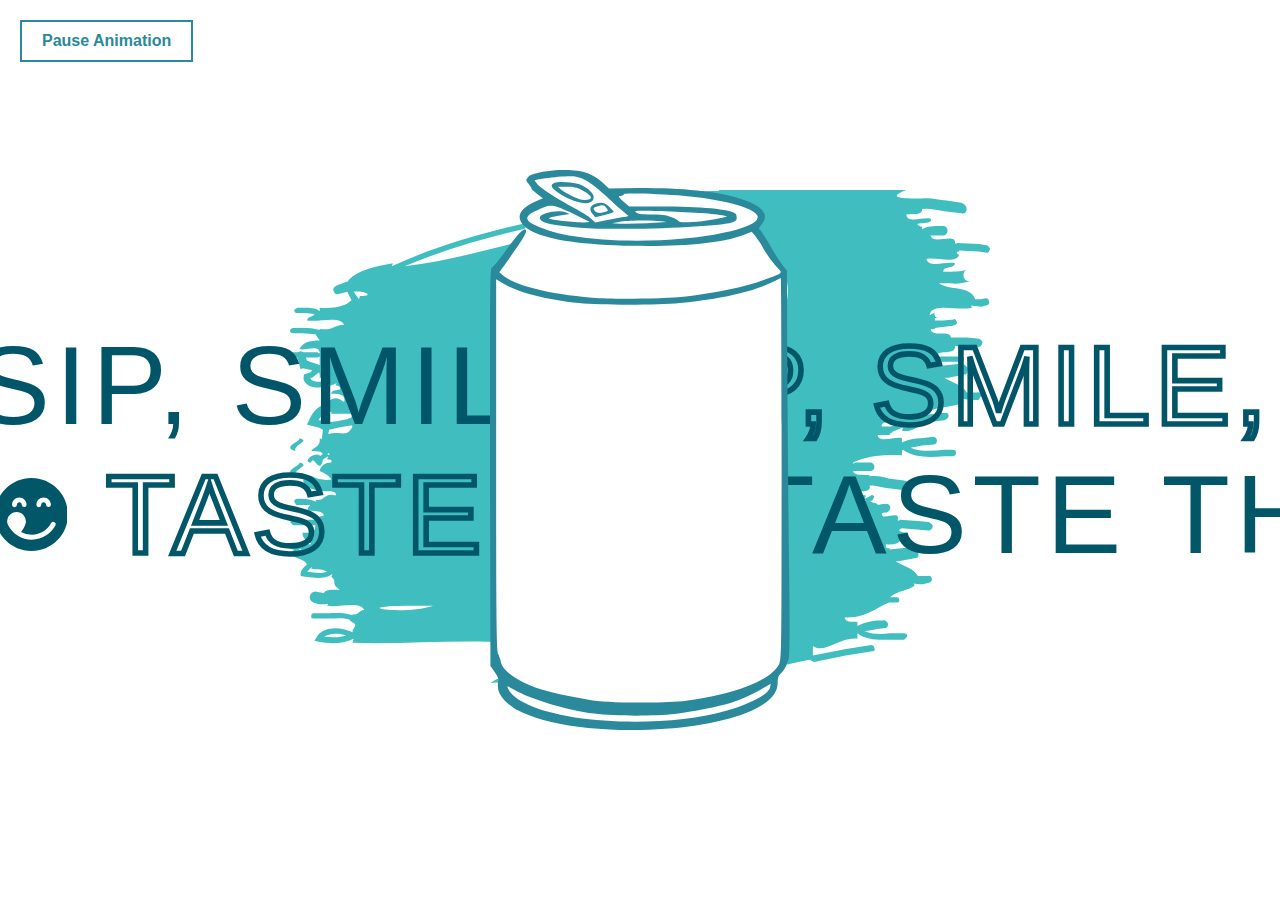
<file: Card-1/index.html>
<!DOCTYPE html>
<html lang="en">
<head>
    <meta charset="UTF-8">
    <meta name="viewport" content="width=device-width, initial-scale=1.0">
    <title>Document</title>
    <link rel="stylesheet" href="style.css">
</head>
<body>
    <button id='pause' aria-pressed="false">Pause Animation</button>

<svg id='filters' aria-hidden='true' width='10000' height='10000' style='position:fixed'>
  <defs>
    <filter id="duplicate" color-interpolation-filters="sRGB" x="0" y="0" width="600%" height="100%" primitiveUnits='objectBoundingBox'>
      <feColorMatrix values='0 0 0 0 0.005 0 0 0 0 0.337 0 0 0 0 0.408 1 0 0 0 0' />
      <feTile width='1'></feTile>
      <feTile></feTile>
    </filter>
    <filter id='marquee-left' x="0" y="0" width="600%" height="100%" primitiveUnits='objectBoundingBox'>
      <feOffset dx='0'>
        <animate
          attributeName="dx"
          to='-1'
          dur="15s"
          repeatCount="indefinite" />
      </feOffset>
    </filter>
    <filter id='marquee-right' x="0" y="0" width="600%" height="100%" primitiveUnits='objectBoundingBox'>
      <feOffset dx='-1'>
        <animate
          attributeName="dx"
          to='0'
          dur="15s"
          repeatCount="indefinite" />
      </feOffset>
    </filter>
  </defs>
</svg>

<div class='wrapper'>
  <div class='left'>
    <div class='marquee'>
      <div class='marquee--inner'>
        <p style='filter: url(#duplicate) url(#marquee-left);'>Sip, smile, repeat</p>
      </div>
    </div>
    <div class='marquee'>
      <div class='marquee--inner'>
        <p class='outline' style='filter: url(#duplicate) url(#marquee-right);'>Taste the sparkle</p>
      </div>
    </div>
  </div>
  <div class='right'>
    <div class='marquee'>
      <div class='marquee--inner'>
        <p class='outline' style='filter: url(#duplicate) url(#marquee-left);'>Sip, smile, repeat</p>
      </div>
    </div>
    <div class='marquee'>
      <div class='marquee--inner'>
        <p style='filter: url(#duplicate) url(#marquee-right);'>Taste the sparkle</p>
      </div>
    </div>
  </div>
  
  <svg role='img' class='can' xmlns="http://www.w3.org/2000/svg" viewBox="0 0 681 1271">
    <path d="M669 1062c8 22 3 48-14 66a74 74 0 0 1-2 38c-7 30-42 38-66 49-12 5-23 11-35 15-26 11-56 16-85 16-9 11-23 8-36 8l-22 1h-11c-32 17-70 10-104 3-14 4-22 3-36 2h15v1l-9 1-8-1c-16-3-35-8-51-10-8-1-27-2-35-4-14-4-27-12-41-13-28 0-65-1-85-24-7-8-12-21-15-31-3-12-4-27-4-39-3-13-12-23-14-37-3-27 0-54 2-81l1-25c-2-8-4-16-4-25V278l1-9c-2-18 4-35 15-48 2-10 12-19 18-26 7-18 15-36 31-47 0-7 2-14 7-19-2-5-4-13-4-18 1-6 5-11 10-15 14-10 33-13 49-20a21119 21119 0 0 0-19-18c-22-4-25-45 0-49l39-1c19 1 40 1 58 7 15 5 27 11 40 18l19 15 7 8c13-10 30-7 45-7 14-1 28-3 42 1 11-2 21-1 32 0l46 1c26 1 55-1 79 11-11-6 25 9 38 13 15-1 32 2 41 15 8 10 3 23-2 33-1 2-3 5-6 6 15 10 19 25 25 40 11 9 17 17 20 30 4 6 8 9 11 15 18 16 25 41 24 64-1 19-4 26-7 44-2 20 1 40 1 60v667l-1 13Zm-346 184c7 6 14 9 22 13h3v-1l-2-1-5-2-18-9Zm-116 5h5-5ZM14 1018v-3 3Zm223 237h-1 1Zm27 1-9 1h-3l12-1Z" style="fill:#fff"/>
    <path d="M120 4c-22 5-30 7-34 13-5 6-5 7 2 15 4 5 7 10 7 12l13 11 12 9-18 8c-45 20-46 47-5 68 39 19 115 30 228 32 116 2 198-6 249-24l20-8 7 8 14 20c9 18 23 38 36 52 14 14 15 13-22 27-39 16-112 32-184 40-46 5-164 7-213 3-98-8-179-28-204-52l-7-6 22-30c33-47 42-62 38-66-5-4-18 9-50 54-13 17-25 31-27 32-4 1-4 57-4 453l1 451 10 14c7 10 9 16 8 21-4 14 1 29 14 43 39 41 148 67 289 67 142 0 265-27 311-68 15-14 20-25 20-41 0-10 2-15 8-20 4-4 9-11 11-16l6-16c2-5 3-66 1-195a71305 71305 0 0 1-5-688c-3 0-29-38-41-61l-18-28c-6-5-6-5 1-14 20-23 3-43-48-59-54-17-130-24-230-24l-68 1-14-13C232 8 215 2 179 0c-22-1-39 1-59 4m97 19c11 6 27 18 44 34a589 589 0 0 0 53 47c0 1-8 3-18 4l-38 7-19 4-10-9c-6-5-22-15-37-23-42-23-78-46-85-55l-6-9 10-2c31-5 45-6 65-7 19 0 25 1 41 9m-70 6c-12 5-9 12 13 26 20 13 51 23 62 20 11-2 16-11 12-19-5-9-21-21-33-24-17-5-46-6-54-3m59 15c27 14 31 23 9 24-10 1-38-12-54-24l-7-6h20c15 0 24 2 32 6m237 15c90 8 162 28 165 47 2 12-25 25-76 36-90 21-247 25-345 8-43-7-91-24-100-35-6-7-1-14 19-23 30-15 34-15 74 3l41 20c7 3 6 3-7 4-22 0-78-6-80-9-2-1 8-4 22-6l25-4-10-4c-17-7-58 2-58 12 0 12 25 18 92 23 82 7 308-1 344-12 9-3 11-5 11-10 0-4-1-9-3-10-12-10-78-16-172-16h-69l-14-12c-11-10-12-12-6-12 3 0 7-2 8-4 3-3 78-1 139 4M241 76c-14 4-17 13-8 24l6 7 21-5c12-3 21-6 21-8l-11-11c-10-9-16-10-29-7m23 10c5 6 5 6-2 9-12 4-21 3-25-3-3-5-3-6 6-9 14-4 16-4 21 3m224 12c20 2 40 4 45 6 7 2 6 2-9 5-39 9-96 13-96 7 0-1-7-6-16-9-13-5-24-6-46-6s-31-1-35-5c-5-4 0-4 57-3l100 5m-87 20a981 981 0 0 1-106 4l-18-1 21-4c24-4 92-3 103 1m261 558c0 413 0 432-5 444-17 37-96 69-212 85-41 6-165 5-212-1-48-7-100-19-130-29-47-18-79-42-79-62l-5-14c-4-8-5-62-5-430V248l17 10c31 19 96 36 172 44 44 5 179 5 228 0 50-5 101-13 139-23a356 356 0 0 0 90-34c1 0 2 194 2 431m-26 498c-3 15-43 37-98 53-134 39-353 32-451-13-25-12-38-22-44-33-3-5-4-9-3-9l14 7c40 23 119 46 183 55 44 6 137 6 182 1 41-5 98-16 130-26a405 405 0 0 0 88-43l-1 8" fill='#2a899b'/>
  </svg>

  <svg aria-hidden='true' class='bg' xmlns="http://www.w3.org/2000/svg" xml:space="preserve" style="fill-rule:evenodd;clip-rule:evenodd;stroke-linejoin:round;stroke-miterlimit:2" viewBox="0 0 660 491">
    <path d="M566 223h-1 1-8c-2-5 12-6 15-2l-7 2Zm-24 69 1 1-2 1 1-2ZM347 19l-1-2-12-2-6-1h1c27-5 52-7 77-7l2-1v2c44 5-55 1-61 11Zm0 5v-1h1l1 2-2-1Zm-4-1c-82 9-162 40-235 49 63-27 132-40 204-54l14-2 2-1v2l-2 1 8 1 9 2 2 3-2-1ZM108 392h27c-26 9-82 1-27 0Zm105 59c-2-1-4-3-4-5l1-3 4 3-1 5ZM66 100l-1 3-5-7c8-2 22 4 6 4ZM55 215v1l-11 2-8 1-8-2h-1c2-4 6-8 10-8h2v2h20c-1 3-1 5-4 4Zm-19 15 1-4 9-2 11-2h1l1 1c-6 11-9 4-23 7Zm1 20-2-1 2-1v2Zm-5 171 5-2c5-1 11-1 16 1-6 2-13 2-21 1Zm-15-61h-1l5-5-1 2c5 1 12 0 15 3-6 2-12 1-18 0Zm-9-21 2-1 1 2-3-1Zm12-160-1-2h2l6-5 1 1v4c4 0 8 0 10 2-6 2-14 3-18 0Zm-4-18-1-3h11l2-1v8l-12-4Zm640-59-5 1h-5c-4-13-25-8-34-15h11c5 1 11 0 18-2a6 6 0 0 1-6-5c0-3 1-5 3-6-4 2-9 2-15 2h-7c0-6 10-2 11-8-8-2-25 5-27-4 10-2 28 5 31-4-2 0-4-3 0-3v-1l18 1 7 1c2 1 3-1 4-3 0-2-2-4-4-4l-6-1-21-1-1 1-1-1c1-10-21 2-23-7h12c2 0 4-2 4-5 0-2-2-4-4-4h-3c-6 0-12 0-17 3v-2c-14-6 12-1 8-8-7-2-22 5-23-4 6-1 14 1 15-4v-1c7-1 14 1 21 2l16 2c3 1 5-1 5-4s-2-5-5-6l-14-2c-8-1-15-3-23-2-17 0-35 0-15-8H404l1 1c-26 0-51 2-79 7h-1l-2 3c1-1 3-2 4-1l2 2-1 1-3-2-14 3C238 27 162 41 96 72l1-3c-17 3-32 6-42 16v1l-3 1-8 3c-2 1-4 3-3 5 1 3 3 4 5 3l8-2 4 8c-6 6-17 8-30 7v3c-4-3-10-3-15-3H7l-3 2c0 2 1 3 2 3h8l9 1c-1 3-6 2-7 6 11 2 31-5 35 4-9 0-11 6-23 4v1c-5-2-11-2-16-2H3c-1 0-3 1-3 3 0 1 1 2 3 2h9l12 1 4 6c-10 0-16 2-19 8 5 2 19-5 19 4h-1l-1-1H13l-3-1-3 1H3c-1 0-3 1-3 3l3 2h4l3 11 2-1 9 2-2 2-6 2v2c-1 3 1 6 4 8 7 4 20 2 27-2l-1 2c3 1 5 1 4 4-3 1-8 0-8 4 6 0 14 0 12 8-6-5-10-5-16 0l1 2c-7 0-14 5-18 15l-2 4 3 1 8 2 4 2-1 9-2-1c1 8-5 8-8 12 4 0 10 0 11 3l-3 2v-1c-6-3-17 7-8 7 2-9 8 13 11-3l5-3-1 3c3 0 5 0 4 3-6 0-10 3-11 8 4 2 9 4 11 8-6 1-13 0-18-3a5 5 0 1 0-6 9c8 5 16 5 24 5 3 1 5 1 4 4-11-3-10 6-19 4l1 2c-5-2-9-3-14-3H7c-2 0-3 1-3 3l2 3h13c-9 10 11 2 13 10-3 1-7 1-8 4H3l-3 2 3 3h21c0 6-4 8-12 7-1 7 6 7 8 11H9v3l-6-3c-1-1-2 0-2 1-1 1 0 3 1 4h2c-8 9 9 7 12 14-4 3-6 6-6 9v2l6 1c8 1 17 2 24-3l-1 3c6 4-1 6 8 12-5 0-13-1-15 3l-6-1a5 5 0 0 0-4 10c4 2 9 2 14 1l-1 2c11 2 31-5 35 4-5 0-5 5-11 4v1c-8-3-16-2-23-2H22c-1 0-2 1-2 3 0 1 0 2 2 2h14c7 0 14-1 20 1 3 5 9 2 3 10v2c-6-3-15-5-23-3-6 2-9 4-11 8l-2 3 4 1c11 2 23 2 33-3l-1 4c53 2 116-5 165 2l7 1-7-1c-7 1-7 10-16 9 0-4-6-5-7 0 2 1 6 0 7 3h-2c-3 0-6 2-6 4-1 3 0 5 3 6h10l-1 2c16 9 32-6 46 4-16 0-9 2-3 8-7 2-23-5-24 4 3 1 8 0 8 4-9-3-17 2-23 7l-4 3c-2 1-3 4-1 5 1 2 4 3 5 2l5-4c7-5 12-8 18-4 2 1 4 0 5-1 100 10 180-26 246-38l4 2 30-6 25-4c2 0 3-2 2-3 0-2-2-3-3-3l-25 4-30 6v-9c11 8 25-9 42-7v-5c9 7 20 6 31 6h13l3-3c0-2-1-3-3-3h-13c-9 1-17 1-24-2l12-2 7-1c2 0 3-2 3-4-1-2-3-4-5-3h-6c-6 1-12 2-18 5v-4c-5 0-11 1-12-4 20 1 29-9 42-14h7a2 2 0 1 0 0-5h-6c6-6 17-6 23-11l-1-2c5 1 10 1 15-1a3 3 0 0 0-2-6h-9c-4-8-14-9-21-14h3l16-3c3 0 3-3 2-6 0-3-5-5-8-4l-10 1-9 1 1-1c-3 0-5 0-4-4 12 2 16-5 19-11-4 0-10-2-4-4l14 1 11 1c2 0 4-2 4-4s-2-3-4-4l-10-1-17-1-1 1-1-1c3-10-16 2-15-6l2-1h3c2-1 3-3 3-5s-3-4-5-3h-2l-5 1v-1c-2-1-6-1-7-3h2l2-4c-1-1-2-2-3-1l-6 3 1-3c-3-1-8 0-8-4 5 0 11 1 12-4l-1-1c5-1 10 1 16 2l18 2c3 1 4-1 4-4 0-2-3-5-5-5l-15-2c-5-2-11-3-18-2l1-1c-6-1-15 1-16-4h16c2 0 4-1 4-4 0-2-2-4-4-4h-14l-2 1v-1c11-6 28-8 46-7v-4l1-1c11 8 26 7 39 6h8c2 0 3-2 3-3 0-2-1-3-3-3h-8c-11 1-23 2-32-2l11-2 11-1c2 0 3-2 3-4s-3-4-5-3l-10 1c-6 0-12 1-18 4v-4c-6-2-22 5-23-3h12l-1-1 2-1 1-1 10-4-1 3c12 2 15-6 23-8v-1h9l8-1c2-1 4-2 4-4s-1-3-3-3l-10 1-8 1v-1c8-8 26-5 35-11l-1-3 11 1h4l3-4c-1-2-2-4-4-3h-10c-4-8-14-9-21-14h4l15-3c3 0 3-3 3-6-1-3-6-5-9-4l-9 1-9 1v-1c-2 0-4-2-1-3h22a2 2 0 1 0 0-5h-23l-2 1c2-9 20-1 19-11l10 1h12c2 0 3-1 4-4 0-2-3-4-5-4l-10-1h-15v-1c-2-6-18 1-19-7h4v-1l9-1 8-1c2 0 4-2 4-3-1-2-2-4-3-3l-10 1h-8v-2l3-1c-2 0-3 0-3-2-1-1 0-3 1-3l-6 3 1-3c6-8 27-1 39-4l-1-2 10 1 4-1c2 0 4-2 3-4 0-2-1-3-3-3ZM5 269c-2-6 15-9 4-12 0 4-17 8-4 12Zm0-23c-2-6 15-9 4-12 0 4-17 8-4 12Zm211 211c-10 2-21 2-27 8 9-3 30 7 27-8Z" style="fill:#40bdbf"/>
  </svg>
</div>
<script src="script.js"></script>
</body>
</html>
</file>
<file: Card-1/style.css>
#pause {
    border: 2px solid #2a899b;
    background: #fff;
    color: #2a899b;
    font-weight: bold;
    font-size: 1rem;
    padding: 10px 20px;
    position: absolute;
    top: 20px;
    left: 20px;
    z-index: 10;
    
    &[aria-pressed='true'] {
      background: #2a899b;
      color: #fff;
    }
  }
  
  .marquee {  
    font-size: clamp(4rem,20vw,7rem);
    letter-spacing: 0.05em;
    overflow: hidden;
    font-family: "Lilita One", sans-serif;
    text-transform: uppercase;
  
    .marquee--inner {
      width: max-content;
    }
    
    p {
      color: red;
      background: black;
      display: flex;
      align-items: center;
      gap: 0.35em;
      
      &.outline {
        color: black;
        -webkit-text-stroke: 0.05em red;
      }
      
      &:before {
        content: '';
        z-index: 1;
      }
      &:after {
        content: '';
        mask-image: url("data:image/svg+xml,%0A%3Csvg xmlns='http://www.w3.org/2000/svg' style='fill-rule:evenodd;' viewBox='0 0 30 30'%3E%3Cpath d='M15 0C6.721 0 0 6.721 0 15s6.721 15 15 15 15-6.721 15-15S23.279 0 15 0ZM8.87 14h-.013a3.868 3.868 0 0 0-1.724.406 3.875 3.875 0 0 0-2.125 3.204l-.004.477c.042.485.189.953.461 1.4 1.84 3.487 5.492 5.863 9.693 5.863 4.211 0 7.872-2.389 9.707-5.89a1.001 1.001 0 0 0-1.772-.928c-1.5 2.862-4.492 4.818-7.935 4.818a8.887 8.887 0 0 1-4.429-1.176 14.461 14.461 0 0 0 1.406-2.282c.355-.74.572-1.463.579-2.02v-.027a3.832 3.832 0 0 0-.896-2.459 3.909 3.909 0 0 0-1.449-1.078A3.816 3.816 0 0 0 8.87 14ZM19 11c0-.551.444-1 .992-1 .549 0 .992.449.992 1a1.001 1.001 0 0 0 2 0c0-1.657-1.341-3-2.992-3A2.997 2.997 0 0 0 17 11a1 1 0 0 0 2 0ZM9 11c0-.551.444-1 .992-1 .549 0 .992.449.992 1a1.001 1.001 0 0 0 2 0c0-1.657-1.341-3-2.992-3A2.997 2.997 0 0 0 7 11a1 1 0 0 0 2 0Z'/%3E%3C/svg%3E");
        mask-repeat: no-repeat;
        width: 0.65em;
        aspect-ratio: 1;
        background: red;
      }
    }
  }
  
  
  .wrapper {
    display: grid;
    grid-template-columns: repeat(2,minmax(0,1fr));
    align-items: center;
  }
  
  .left {
    grid-area: 1/1/-1/2;
  }
  
  .right {
    grid-area: 1/2/-1/3;
  }
  
  .can {
    grid-area: 1/1/-1/-1;
    width: 50vw;
    max-width: 300px;
    margin-inline: auto;
    position: relative;
  }
  
  .bg {
    grid-area: 1/1/-1/-1;
    max-width: 700px;
    margin-inline: auto;
    position: relative;
    z-index: -1;
  }
  
  * {
    margin: 0;
  }
  
  body,html {
    height: 100%;
  }
  
  body {
    display: grid;
  }
</file>
